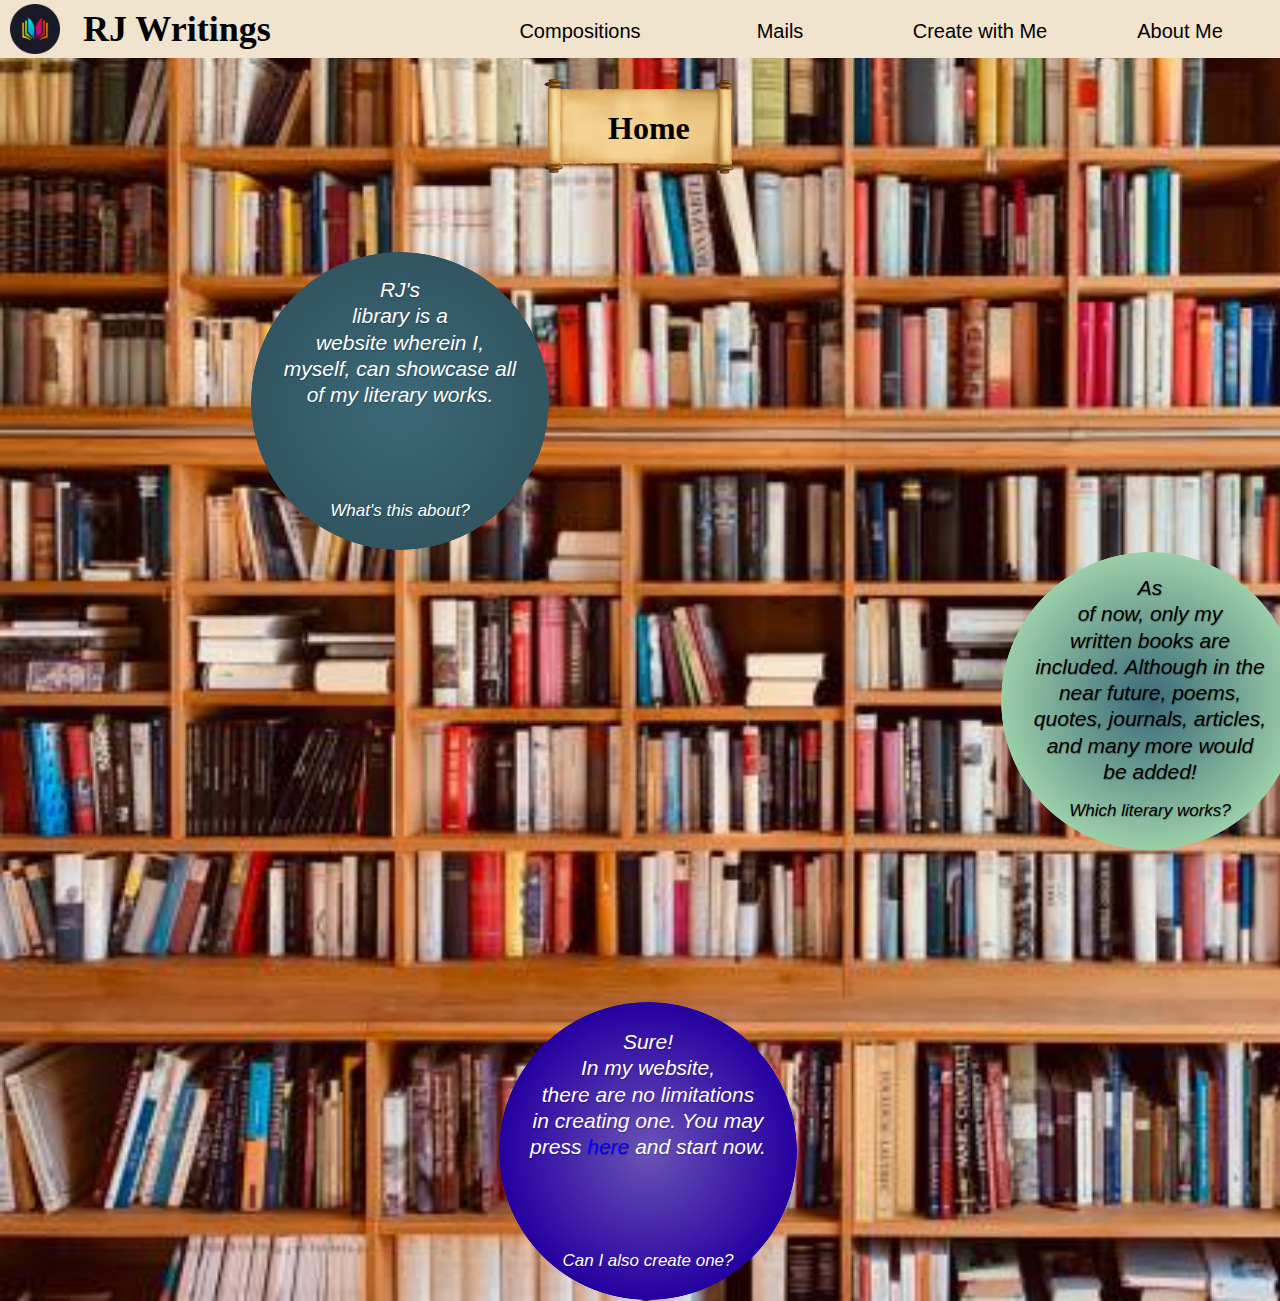
<file: index.html>
<!DOCTYPE html>
<html>
	<head>
		<link rel = "stylesheet" href = "index_style.css">
	</head>
	<body>
		<div class = "header">
		<a href = "#"><img src = "logo.png" style = "width: 50px; height: 50px"></a>
		</div>
		<nav class = "navbar">
			<ul class = "navbar2">
				<h1> RJ Writings </h1>
				<li><a href = "about_me.html">About Me</a></li>
				<li><a href = "create_one.html">Create with Me</a></li>
				<li><a href = "news.html">Mails</a></li>
				<li><a href = "compositions.html">Compositions</a></li>
			</ul>
		</nav>
		<br>
		<section>
		<div id = "container">
			<h1>Home</h1>
		</div>
		</section>
		<div class = "circle1">
			<blockquote class = "circletext1">
				<header> What's this about? </header>
				<p> RJ's library is a website wherein I, myself, can showcase all of my literary works.</p>
			</blockquote>
		</div>
		<div class = "circle2">
			<blockquote class = "circletext2">
				<header> Which literary works? </header>
				<p> As of now, only my written books are included. Although in the near future, poems, quotes, journals, articles, and many more would be added!</p>
			</blockquote>
		</div>
		<div class = "circle3">
			<blockquote class = "circletext3">
				<header> Can I also create one? </header>
				<p> Sure! In my website, there are no limitations in creating one. You may press <a href = "create_one.html" class = "here">here</a>
				and start now.</p>
			</blockquote>
		</div>
	</body>
</html>
</file>
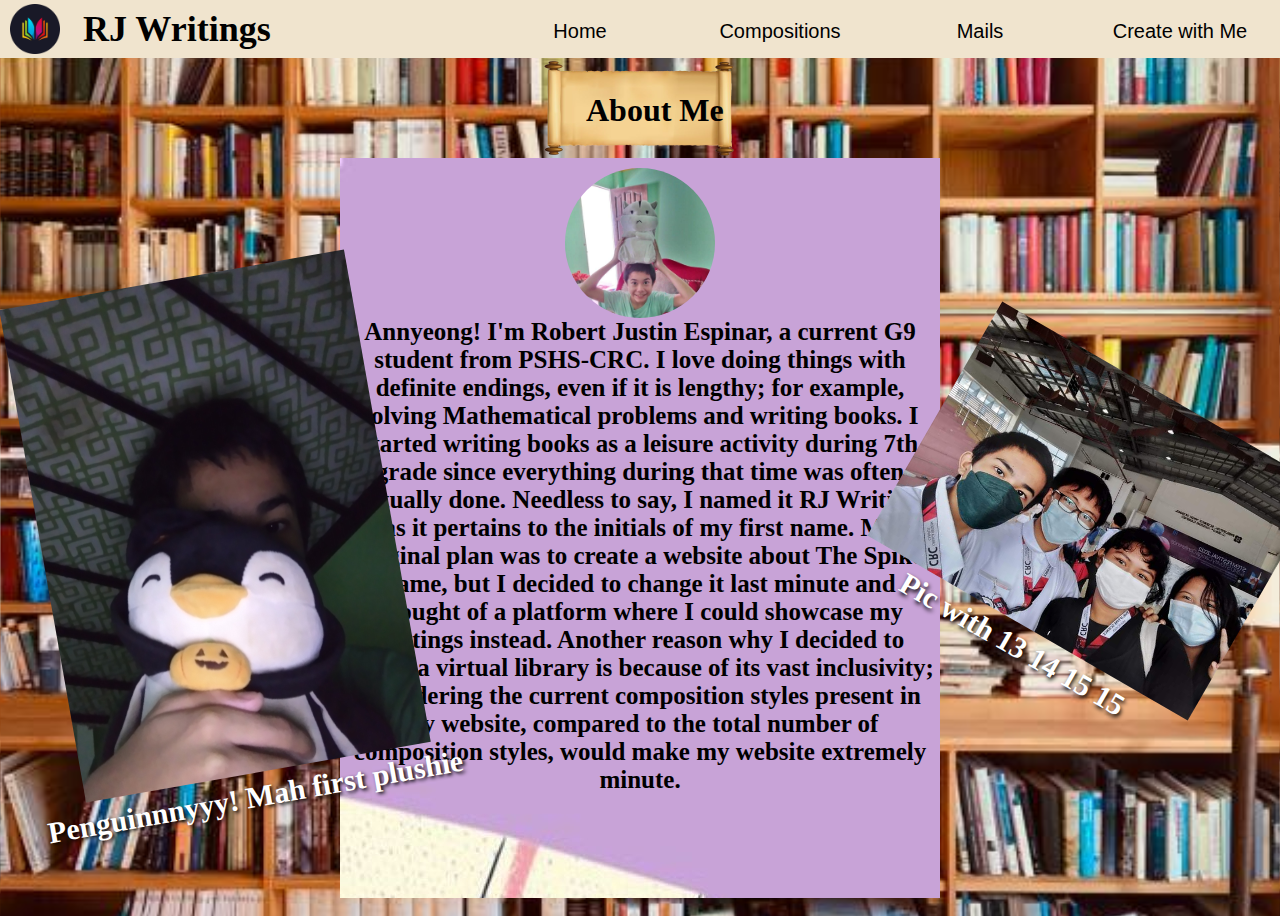
<file: about_me.html>
<!DOCTYPE html>
<html>
	<head>
		<link rel = "stylesheet" href = "about_me.css">
	</head>
	<body>
		<div class = "header">
		<a href = "#"><img src = "logo.png" style = "width: 50px; height: 50px"></a>
		</div>
		<nav class = "navbar">
			<ul class = "navbar2">
				<h1> RJ Writings </h1>
				<li class = "navbar3"><a href = "create_one.html">Create with Me</a></li>
				<li class = "navbar3"><a href = "news.html">Mails</a></li>
				<li class = "navbar3"><a href = "compositions.html">Compositions</a></li>
				<li class = "navbar3"><a href = "index.html">Home</a></li>
			</ul>
		</nav>
		<section>
			<div id = "container">
				<h1 class = "create1">About Me</h1>
			</div>
		</section>
		<div class = "aboutme">
			<ul>
				<li><image src = "profilepic.jpg" class = "profilepic"></li>
				<li><h1 class = "medescription"> Annyeong! I'm Robert Justin Espinar, a current G9 student from PSHS-CRC. I love doing things with definite endings, even if it is lengthy; for example, solving Mathematical problems and writing books. I started writing books as a leisure activity during 7th grade since everything during that time was often virtually done. Needless to say, I named it RJ Writings as it pertains to the initials of my first name. My original plan was to create a website about The Spike game, but I decided to change it last minute and thought of a platform where I could showcase my writings instead. Another reason why I decided to create a virtual library is because of its vast inclusivity; considering the current composition styles present in my website, compared to the total number of composition styles, would make my website extremely minute.</h1>
			</ul>
		</div>
		<br>
		<div class = "socote">
			<image src = "pengguiny.jpg" class = "penguinnn">
			<h1> Penguinnnyyy! Mah first plushie </h1>
		</div>
		<div class = "sofriendly">
			<image src = "besties.jpg" class = "friendsss">
			<h1> Pic with 13 14 15 15 </h1>
		</div>
	</body>
</file>
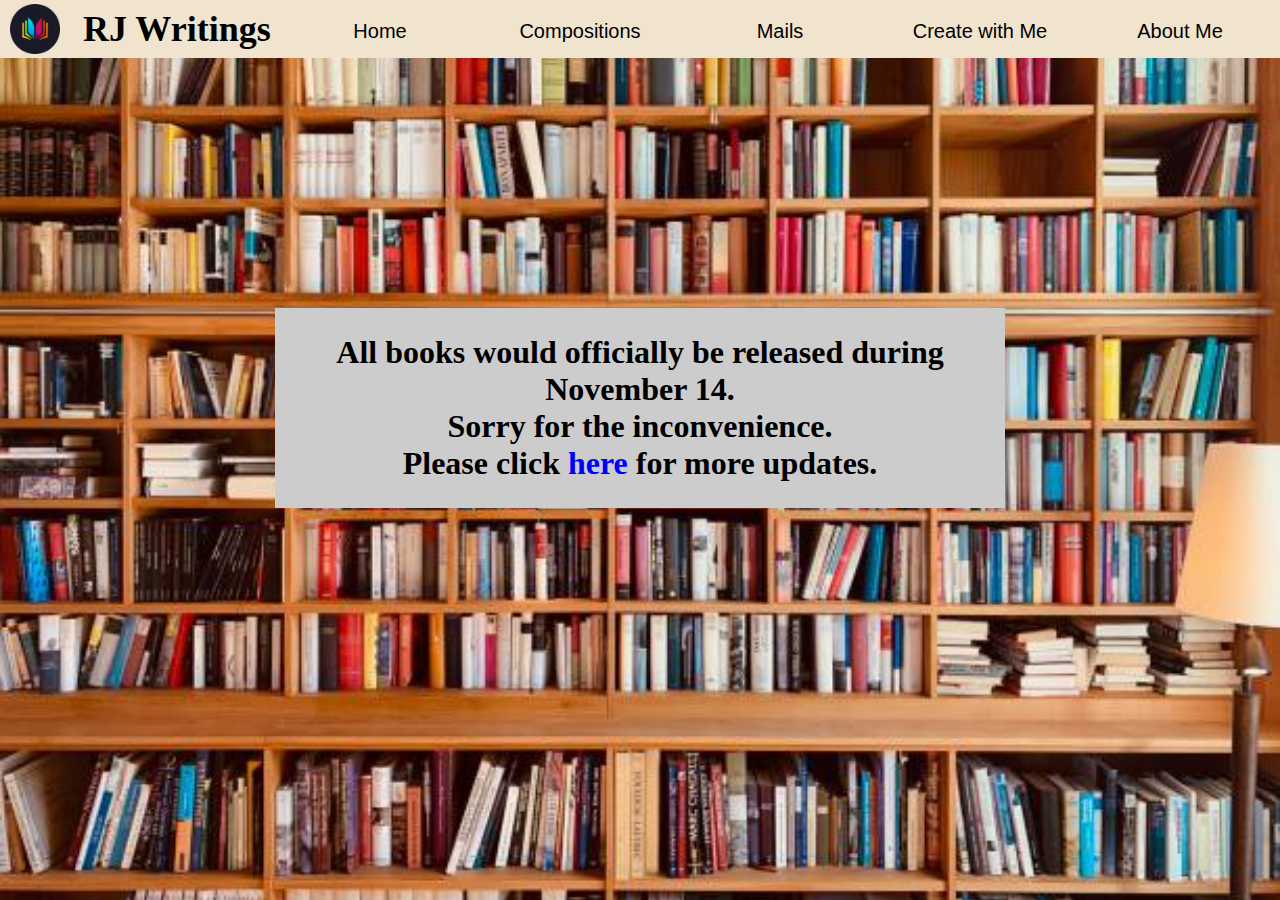
<file: booksreleasal.html>
<!DOCTYPE html>
<html>
	<head>
		<link rel = "stylesheet" href = "index_style.css">
	</head>
	<body>
		<div class = "header">
		<a href = "#"><img src = "logo.png" style = "width: 50px; height: 50px"></a>
		</div>
		<nav class = "navbar">
			<ul class = "navbar2">
				<h1> RJ Writings </h1>
				<li><a href = "about_me.html">About Me</a></li>
				<li><a href = "create_one.html">Create with Me</a></li>
				<li><a href = "news.html">Mails</a></li>
				<li><a href = "compositions.html">Compositions</a></li>
				<li><a href = "index.html">Home</a></li>
			</ul>
		</nav>
				
		<div class = "backgroundreleasal">
			<center><h1 class = "booksreleasal"> All books would officially be released during November 14. <br> Sorry for the inconvenience. <br> Please click <a href = "news.html" class = "here">here</a> for more updates.</h1></center>
		</div>
	</body>
</html>
</file>
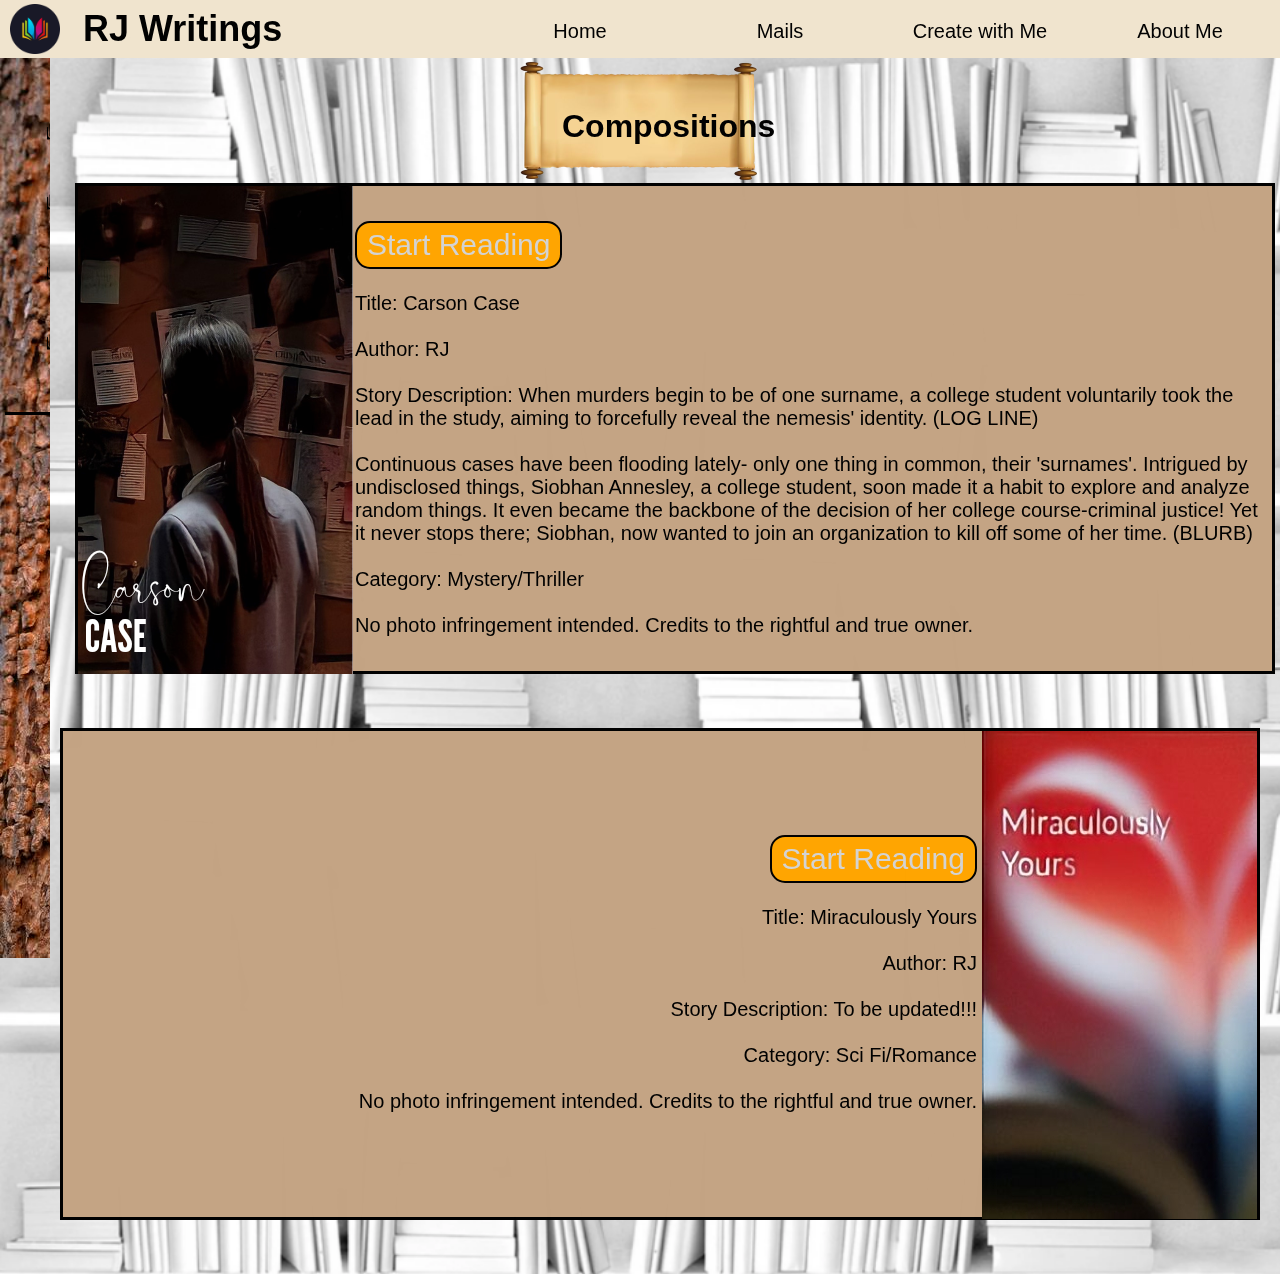
<file: compositions.html>
<!DOCTYPE html>
<html>
	<head>
		<link rel = "stylesheet" href = "compositionsstyle.css">
	</head>
	<body>
		<div class = "header">
		<a href = "#"><img src = "logo.png" style = "width: 50px; height: 50px"></a>
		</div>
		<nav class = "navbar">
			<ul class = "navbar2">
				<h1> RJ Writings </h1>
				<li><a href = "about_me.html">About Me</a></li>
				<li><a href = "create_one.html">Create with Me</a></li>
				<li><a href = "news.html">Mails</a></li>
				<li><a href = "index.html">Home</a></li>
			</ul>
		</nav>
		<div class = "sidebar">
			<div class = "wrapper">
				<div class = "links">
					<h3 style = "text-align: center; margin-top:2px; color: white"> Books </h3>
					<div class = "link">
						<img src = "open-book.png" style = "width: 20px;">
						<span><a href="#book1">Carson Case</a></span>
					</div>
					<div class = "link">
						<img src = "open-book.png" style = "width: 20px;">
						<span><a href = "2nd book.html">Schrodinger's Cat</a></span>
					</div>
					<div class = "link">
						<img src = "open-book.png" style = "width: 20px;">
						<span><a href="#book2">Miraculously Yours</a></span>
					</div>
					<div class = "link">
						<img src = "open-book.png" style = "width: 20px;">
						<span><a href = "4th book.html">InterNational University(INU)</a></span>
					</div>
				<div class = "divider">	
					
				</div>
				<h3 style = "margin-top: 40px; margin-bottom: 30px; text-align: center; color: white"> Poems </h3>
				<div class = "link">
						<img src = "poetry.png" style = "width: 20px;">
						<span><a href = "1st book.html">Halloween Lockdown</a></span>
					</div>
				</div>
			</div>
				
		</div>
		<section>
			<div id = "container">
				<a name="book1"></a>
				<h1>Compositions</h1>
			</div>
		</section>
		<div class = "story1">
			<img src = "carsoncase.png">
			<p class = "p1"><a href= "booksreleasal.html">
        <button class="button1">
           Start Reading
        </button>
    </a> <br><br> Title: Carson Case <br><br> Author: RJ <br><br> Story Description: When murders begin to be of one surname, a college student voluntarily took the lead in the study, aiming to forcefully reveal the nemesis' identity. (LOG LINE) <br><br>
			Continuous cases have been flooding lately- only one thing in common, their 'surnames'. Intrigued by undisclosed things, Siobhan Annesley, a college student, soon made it a habit to explore and analyze  random things. It even became the backbone of the decision of her college course-criminal justice! Yet it never stops there; Siobhan, now wanted to join an organization to kill off some of her time. (BLURB)
<br><br> Category: Mystery/Thriller <br><br> No photo infringement intended. Credits to the rightful and true owner. </p>
		</div>
		<br><br><br><a name="book2"></a>
		<div class = "story2">
			<img src = "miraculouslyyoursfinal.jpg">
			<p class = "p2"><a href= "booksreleasal.html">
        <button class="button2">
           Start Reading
        </button>
    </a> <br><br> Title: Miraculously Yours <br><br> Author: RJ <br><br> Story Description: To be updated!!!
<br><br> Category: Sci Fi/Romance <br><br> No photo infringement intended. Credits to the rightful and true owner. </p>
		</div>
		<br><br><br>
	</body>
</html>
</file>
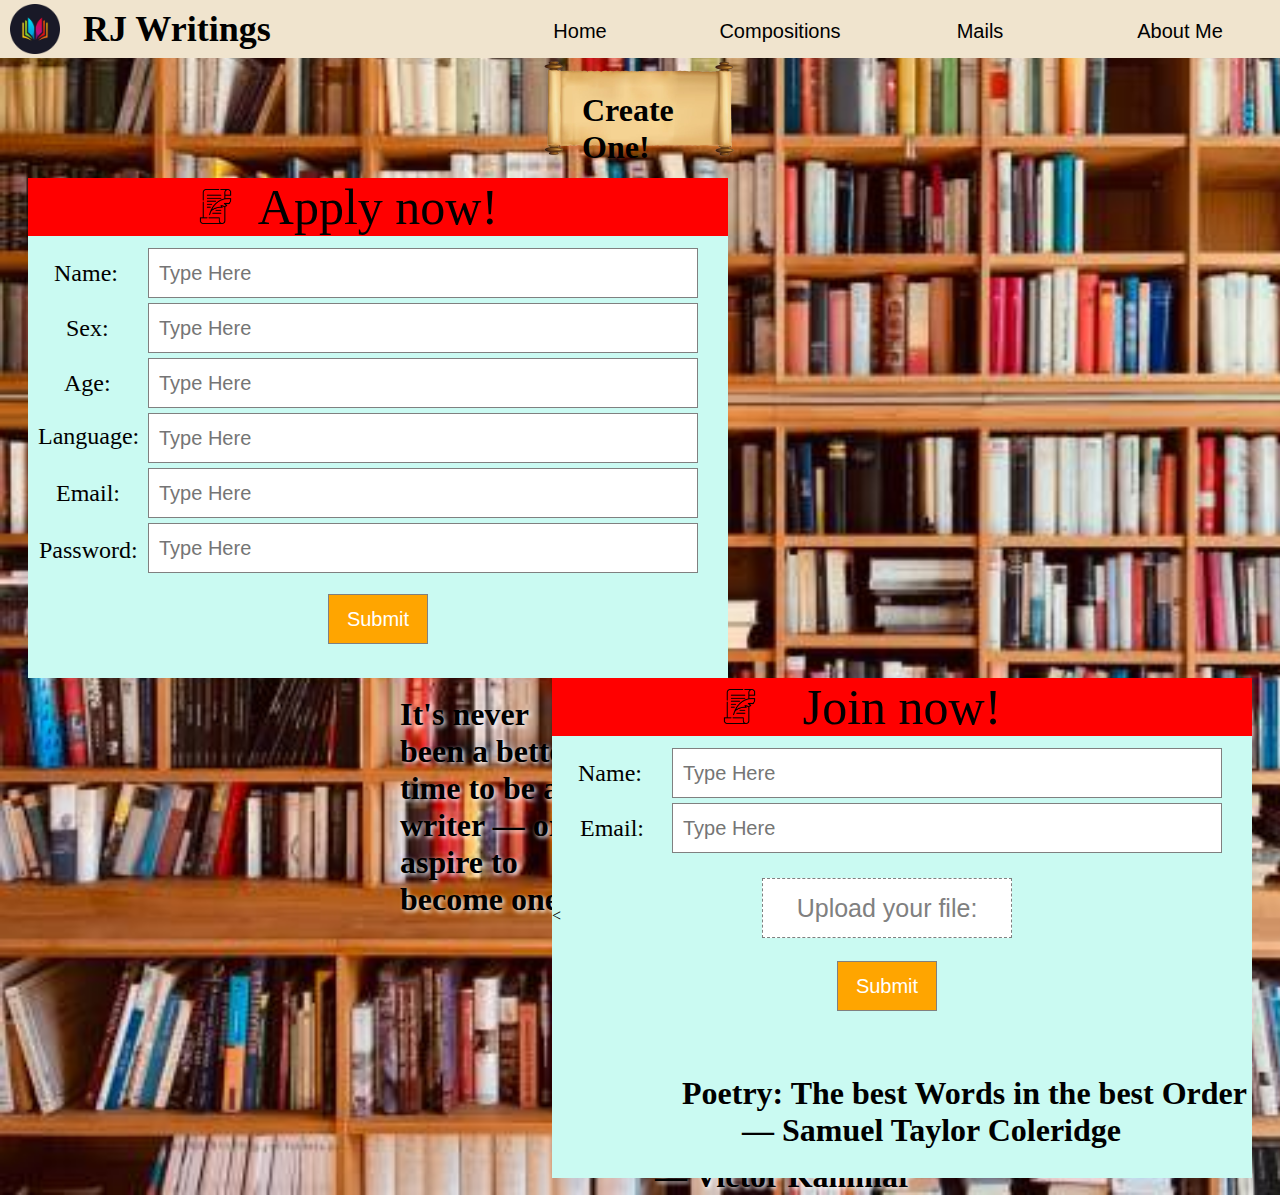
<file: create_one.html>
<!DOCTYPE html>
<html>
	<head>
		<link rel = "stylesheet" href = "create_one.css">
	</head>
	<body>
		<div class = "header">
		<a href = "#"><img src = "logo.png" style = "width: 50px; height: 50px"></a>
		</div>
		<nav class = "navbar">
			<ul class = "navbar2">
				<h1> RJ Writings </h1>
				<li class = "navbar3"><a href = "about_me.html">About Me</a></li>
				<li class = "navbar3"><a href = "news.html">Mails</a></li>
				<li class = "navbar3"><a href = "compositions.html">Compositions</a></li>
				<li class = "navbar3"><a href = "index.html">Home</a></li>
			</ul>
		</nav>
		<section>
			<div id = "container">
				<h1 class = "create1">Create One!</h1>
			</div>
		</section>
		<div class = "create2">
			<ul>
				<li><img src = "poetry.png"></li>
				<a name = "announce">
				<li><div id = "applynow">Apply now!</div></li>
				<li><div class = "name3"><label for = "text"> Name: </label>
					<form>
						<input type = "text" name = "typehere1" placeholder = "Type Here">
					</form>
				</div><div class = "name4"><label for = "text"> Sex: </label>
					<form>
						<input type = "text" name = "typehere2" placeholder = "Type Here">
					</form>
				</div><div class = "name5"><label for = "text"> Age: </label>
					<form>
						<input type = "text" name = "typehere3" placeholder = "Type Here">
					</form>
				</div><div class = "name6"><label for = "text"> Language: </label>
					<form>
						<input type = "text" name = "typehere4" placeholder = "Type Here">
					</form>
				</div><div class = "name7"><label for = "text"> Email: </label>
					<form>
						<input type = "text" name = "typehere5" placeholder = "Type Here">
					</form>
				</div><div class = "name8"><label for = "text"> Password: </label>
					<form>
						<input type = "text" name = "typehere6" placeholder = "Type Here">
					</form>
				</div><div>
					<form>
						<input type = "submit" name = "value" placeholder = "Value">
					</form>
				</div></li>
			</ul>
		</div>
		<div class = "apply1">
				<ul>
					<li><img src = "poetry.png"></li>
				<a name = "announce">
				<li><div id = "joinnow">Join now!</div></li>
				<li><div class = "name3"><label for = "text"> Name: </label>
					<form>
						<input type = "text" name = "typehere1" placeholder = "Type Here">
					</form>
				</div><div class = "name7"><label for = "text"> Email: </label>
					<form>
						<input type = "text" name = "typehere5" placeholder = "Type Here">
					</form>
				</div><div class = "name8"><label for = "file"> Upload your file: </label>
					<form>
						<input type = "file" name = "typehere7" accept = ".pdf" placeholder = "Type Here">
					</form>
				</div><div>
					<form>
						<input type = "submit" name = "value1" placeholder = "Value">
					</form>
				</div><<h1 class = "h1-3">Poetry: The best Words in the best Order</h1>
				<h1 class = "h1-4">&#8212 Samuel Taylor Coleridge</h1></li>
				</ul>
		</div>
		<br>
		<h1 class = "h1-1"> It's never been a better time to be a writer &#8212 or aspire to become one.</h1>
		<br>
		<h1 class = "h1-2"> &#8212 Victor Kammar </h1>
	</body>
</html>
</file>
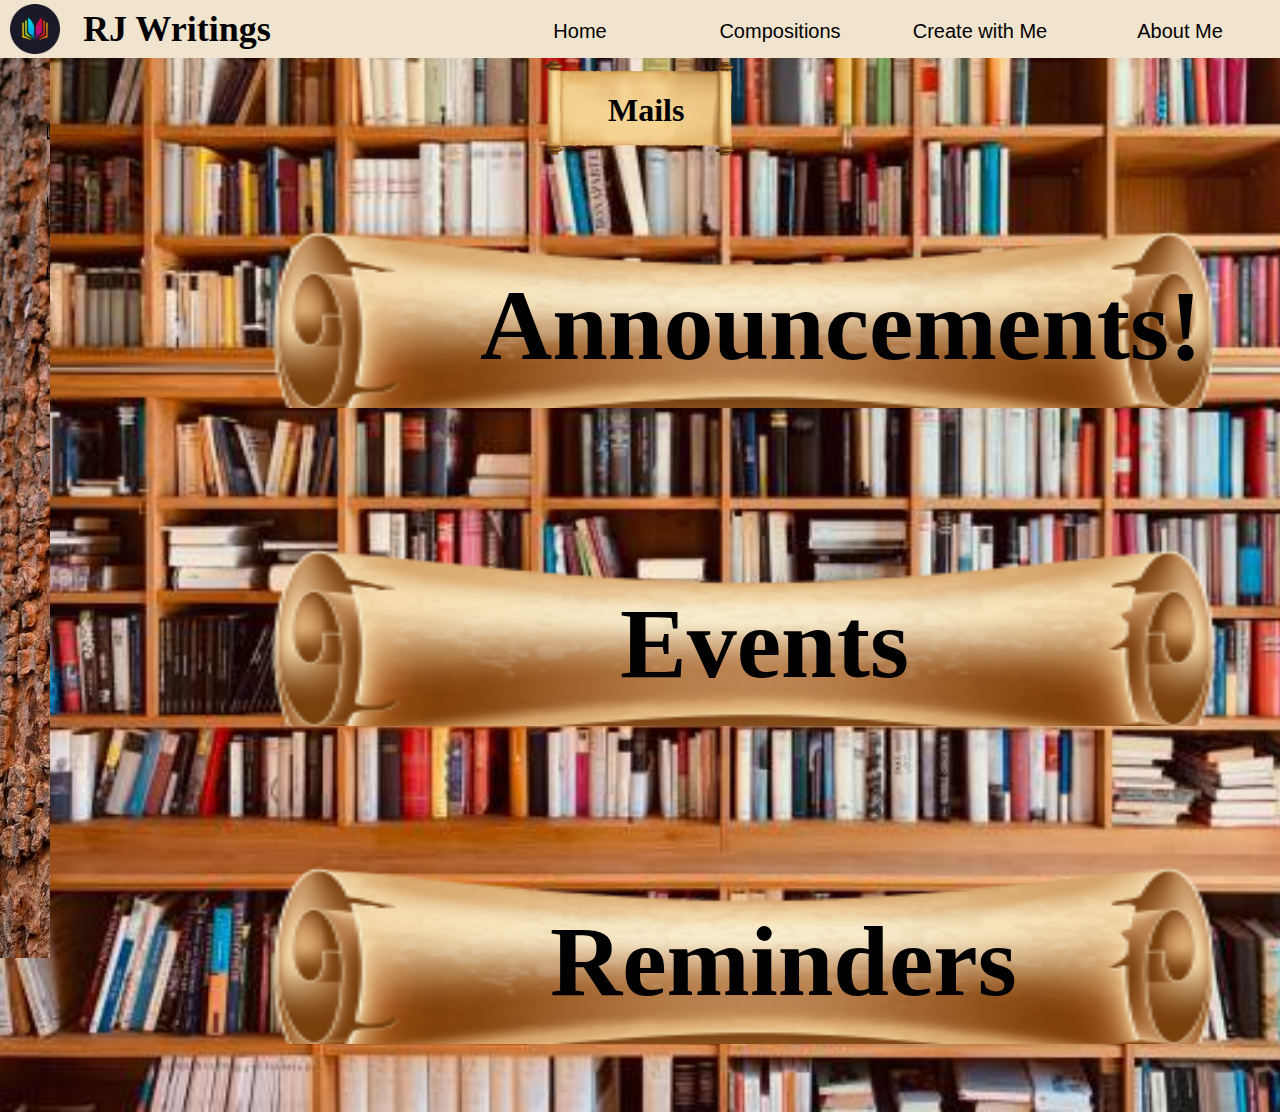
<file: news.html>
<!DOCTYPE html>
<html>
	<head>
		<link rel = "stylesheet" href = "news.css">
	</head>
	<body>
		<div class = "header">
		<a href = "#"><img src = "logo.png" style = "width: 50px; height: 50px"></a>
		</div>
		<nav class = "navbar">
			<ul class = "navbar2">
				<h1> RJ Writings </h1>
				<li><a href = "about_me.html">About Me</a></li>
				<li><a href = "create_one.html">Create with Me</a></li>
				<li><a href = "compositions.html">Compositions</a></li>
				<li><a href = "index.html">Home</a></li>
			</ul>
		</nav>
		<div class = "sidebar">
			<div class = "wrapper">
				<div class = "links">
					<h3 style = "text-align: center; margin-top:2px; color: white"> Mails </h3>
					<div class = "link">
						<img src = "open-book.png" style = "width: 20px;">
						<span><a href="#announce">Announcements</a></span>
					</div>
					<div class = "link">
						<img src = "open-book.png" style = "width: 20px;">
						<span><a href = "#event">Events</a></span>
					</div>
					<div class = "link">
						<img src = "open-book.png" style = "width: 20px;">
						<span><a href="#remind">Reminders</a></span>
					</div>
				</div>
			</div>
		</div>
		<section>
		<div id = "container">
			<h1 class = "mail1">Mails</h1>
		</div>
		</section>
		<div class = "letter">
				<ul>
					<li><img src = "logo.png"></li>
					<a name = "announce">
					<li><h1 id = "announce">Announcements!</h1></li>
					<li><h1 id = "greet">Greetings!</h1></li>
					<li><p> &nbsp &nbsp &nbsp &nbsp We'd like to inform you that all books would be delayed from release; thus, I have decided to release all of my avaialable books first chapters by November 14. Concurrently, poems, journals, and articles would be released during November 18. Should you wish to join me and would like to upload your compositions before November 14, please proceed <a href = "create_one.html" class = "here">here</a>. Thank you for undestanding fellow writers and readers! </p>
					<li><h3> &#8212 RJ Writings </h3></li>
					<li><h5>All mails would be removed after the seven days period.</h5></li>
				</ul>
		</div>
		<br>
		<div class = "letter">
				<ul>
					<li><img src = "logo.png"></li>
					<a name = "event">
					<li><h1 id = "event">Events</h1></li>
					<li><h1 id = "greet">Greetings!</h1></li>
					<li><p> &nbsp &nbsp &nbsp &nbsp We'd like to inform you that a poem competition has just begun! The event submissions starts within November 14 and ends by November 18, and the contents must contain your experience regarding the Intramurals 2022. For any submissions, please click <a href = "create_one.html" class = "here">here</a>. </p></li>
					<li><h3> &#8212 RJ Writings </h3></li>
					<li><h5>All mails would be removed after the seven days period.</h5></li>
				</ul>
		</div>
		<br>
		<div class = "letter">
				<ul>
					<li><img src = "logo.png"></li>
					<a name = "remind">
					<li><h1 id = "remind">Reminders</h1></li>
					<li><h1 id = "greet">Greetings!</h1></li>
					<li><p> &nbsp &nbsp &nbsp &nbsp We'd like to remind you that a poem competition has just begun! The event submissions starts within November 14 and ends by November 18, and the contents must contain your experience regarding the Intramurals 2022. For any submissions, please click <a href = "create_one.html" class = "here">here</a>. 13 days to go!</p></li>
					<li><h3> &#8212 RJ Writings </h3></li>
					<li><h5>All mails would be removed after the seven days period.</h5></li>
				</ul>
		</div>
		<br>
	</body>
</html>
</file>
<file: index_style.css>
*{
	margin: 0;
	padding: 0;
	list-style: none;
	text-decoration: none;
	box-sizing: border-box;
}
body{
	background-image: url('librarya.jpg');
	background-size: cover;
}
.header img{
	background-color: #F0E4CE;
	position: absolute;
	margin-top: 4px;
	margin-left: 10px;
}
.navbar{
	width: 100%;
	background: #F0E4CE;
	overflow: auto;
}
.navbar2{
	padding: 0px;
	margin: 0 0 0 75px;
	list-style: none;
}
li{
	float: right;
	font-size: 20px;
	padding-top: 20px;
}
.navbar h1{
	margin: 0;
	display: block;
	float: left;
	font-size: 36px;
	padding: 8px;
}
.navbar a{
	width: 200px;
	display: block;
	text-decoration: none;
	font-family: Arial;
	color: black;
	text-align: center;
}
.navbar a:hover{
	transition: 0.5s;
	color: orange;
	font-weight: bold;
}
section{
	background-image: url('scrollres.png');
	height: 100px;
	max-width: 200px;
	margin: auto;
}
section h1{
	padding-top:34px;
	padding-left: 68px;
}
.circle1{
    width: 300px;
    height: 300px;
    position: relative;
    margin: 75px 250px 0;
}

.circletext1 {
	font-family: "Titillium Web", sans-serif;
    font-size: 15px;
    width: 100%;
    height: 100%;
    background: radial-gradient(
    ellipse at center,
    rgba(59, 105, 120, 1) 0%,
    rgba(49, 85, 97, 1) 70%,
    rgba(0, 128, 172, 0) 70.3%
    );
    position: relative;
    margin: 0;
    color: white;
}

.circletext1 p {
    height: 100%;
    font-size: 21px;
    line-height: 1.25;
    padding: 0;
    text-align: center;
    font-style: italic;
    text-shadow: 0.5px 0.5px 1px rgba(0, 0, 0, 0.3);
        }

.circletext1::before {
    content: "";
    width: 50%;
    height: 100%;
    float: left;
    shape-outside: polygon(
    0 0,
    98% 0,
    50% 6%,
    23.4% 17.3%,
    6% 32.6%,
    0 50%,
    6% 65.6%,
    23.4% 82.7%,
    50% 94%,
    98% 100%,
    0 100%
    );
    shape-margin: 7%;
}

.circletext1 p::before {
    content: "";
    width: 50%;
    height: 100%;
    float: right;
    shape-outside: polygon(
    2% 0%,
    100% 0%,
    100% 100%,
    2% 100%,
    50% 94%,
    76.6% 82.7%,
    94% 65.6%,
    100% 50%,
    94% 32.6%,
    76.6% 17.3%,
    50% 6%
    );
    shape-margin: 7%;
}

.circle1 blockquote header {
    width: 100%;
    position: absolute;
    bottom: 30px;
    font-size: 17px;
    text-align: center;
    font-style: italic;
    text-shadow: 0.5px 0.5px 1px rgba(0, 0, 0, 0.3);
}

.circle2{
    width: 300px;
    height: 300px;
    position: relative;
    margin: 0px 1000px 0;
}

.circletext2 {
	font-family: "Titillium Web", sans-serif;
    font-size: 15px;
    width: 100%;
    height: 100%;
    background: radial-gradient(
    ellipse at center,
    rgba(59, 105, 120, 1) 0%,
    rgba(155, 207, 169, 1) 70%,
    rgba(0, 128, 172, 0) 70.3%
    );
    position: relative;
    margin: 0;
}

.circletext2 p {
    height: 100%;
    font-size: 21px;
    line-height: 1.25;
    padding: 0;
    text-align: center;
    font-style: italic;
    text-shadow: 0.5px 0.5px 1px rgba(0, 0, 0, 0.3);
        }

.circletext2::before {
    content: "";
    width: 50%;
    height: 100%;
    float: left;
    shape-outside: polygon(
    0 0,
    98% 0,
    50% 6%,
    23.4% 17.3%,
    6% 32.6%,
    0 50%,
    6% 65.6%,
    23.4% 82.7%,
    50% 94%,
    98% 100%,
    0 100%
    );
    shape-margin: 7%;
}

.circletext2 p::before {
    content: "";
    width: 50%;
    height: 100%;
    float: right;
    shape-outside: polygon(
    2% 0%,
    100% 0%,
    100% 100%,
    2% 100%,
    50% 94%,
    76.6% 82.7%,
    94% 65.6%,
    100% 50%,
    94% 32.6%,
    76.6% 17.3%,
    50% 6%
    );
    shape-margin: 7%;
}

.circle2 blockquote header {
    width: 100%;
    position: absolute;
    bottom: 30px;
    font-size: 17px;
    text-align: center;
    font-style: italic;
    text-shadow: 0.5px 0.5px 1px rgba(0, 0, 0, 0.3);
}
.circle3{
    width: 300px;
    height: 300px;
    position: relative;
    margin: 150px 498px 0;
}

.circletext3 {
	font-family: "Titillium Web", sans-serif;
    font-size: 15px;
    width: 100%;
    height: 100%;
    background: radial-gradient(
    ellipse at center,
    rgba(106, 83, 181, 1) 0%,
    rgba(37, 0, 161, 1) 70%,
    rgba(106, 83, 181, 0) 70.3%
    );
    position: relative;
    margin: 0;
}

.circletext3 p {
    height: 100%;
    font-size: 21px;
    line-height: 1.25;
    padding: 0;
    text-align: center;
    font-style: italic;
    text-shadow: 0.5px 0.5px 1px rgba(0, 0, 0, 0.3);
	color: white;
        }

.circletext3::before {
    content: "";
    width: 50%;
    height: 100%;
    float: left;
    shape-outside: polygon(
    0 0,
    98% 0,
    50% 6%,
    23.4% 17.3%,
    6% 32.6%,
    0 50%,
    6% 65.6%,
    23.4% 82.7%,
    50% 94%,
    98% 100%,
    0 100%
    );
    shape-margin: 7%;
}

.circletext3 p::before {
    content: "";
    width: 50%;
    height: 100%;
    float: right;
    shape-outside: polygon(
    2% 0%,
    100% 0%,
    100% 100%,
    2% 100%,
    50% 94%,
    76.6% 82.7%,
    94% 65.6%,
    100% 50%,
    94% 32.6%,
    76.6% 17.3%,
    50% 6%
    );
    shape-margin: 7%;
}

.circle3 blockquote header {
    width: 100%;
    position: absolute;
    bottom: 30px;
    font-size: 17px;
    text-align: center;
    font-style: italic;
    text-shadow: 0.5px 0.5px 1px rgba(0, 0, 0, 0.3);
	color: white;
}
.here{
	color: blue;
}
.here:active{
	color: #8C4AFF;
}
.here:visited{
	color: #8CFFFD;
}
.backgroundreleasal{
	margin-top: 250px;
	margin-bottom: 100px;
	margin-left: 275px;
	margin-right: 275px;
	height: 200px;
	background: #CCCCCC;
	display: flex;
	align-items: center;
	justify-content: center;
}
.bookreleasal{
	background-color: #FFFF00;
	width: 100px;
	height: 100px;
}
</file>
<file: about_me.css>
*{
	margin: 0;
	padding: 0;
	list-style: none;
	text-decoration: none;
	box-sizing: border-box;
}
body{
	background-image: url('librarya.jpg');
	background-size: cover;
}
.header img{
	background-color: #F0E4CE;
	position: absolute;
	margin-top: 4px;
	margin-left: 10px;
}
.navbar{
	width: 100%;
	background: #F0E4CE;
	overflow: auto;
}
.navbar2{
	padding: 0px;
	margin: 0 0 0 75px;
	list-style: none;
}
.navbar3{
	float: right;
	font-size: 20px;
	padding-top: 20px;
}
.navbar h1{
	margin: 0;
	display: block;
	float: left;
	font-size: 36px;
	padding: 8px;
}
.navbar a{
	width: 200px;
	display: block;
	text-decoration: none;
	font-family: Arial;
	color: black;
	text-align: center;
}
.navbar a:hover{
	transition: 0.5s;
	color: orange;
	font-weight: bold;
}

section{
	background-image: url('scrollres.png');
	height: 100px;
	max-width: 200px;
	margin: auto;
}
section .create1{
	padding-top:34px;
	padding-left: 46px;
}
.aboutme{
	width:600px;
	height: 740px;
	display: block;
	margin-left: auto;
	margin-right: auto;
	background-image: url('bookbackground2.jpg');
	background-repeat: no-repeat;
	position: relative;
}
.about ul li{
	margin-top: 10px;
}
.aboutme ul .profilepic{
	position: absolute;
	margin-top: 10px;
	display: block;
	margin-left: 225px;
	margin-right: auto;
	width: 150px;
	height: 150px;
	border-radius: 50%;
}
.aboutme ul .medescription{
	position: absolute;
	text-align: center;
	padding-left: 2px;
	padding-right: 2px;
	font-family: "Georgia", serif;
	font-size: 25px;
	margin-top: 160px;
}
.socote{
	float: left;
	margin-top: -640px;
}
.socote .penguinnn{
	clear: left;
	margin-left: 40px;
	width: 350px;
	height: 500px;
	transform: rotate(-10deg);
}
.socote h1{
	transform: rotate(-10deg);
	margin-left: 45px;
	font-size: 30px;
    color: white;
	text-shadow: 2px 2px 4px black;
}
.sofriendly{
	float: right;
	margin-top: -540px;
}
.sofriendly .friendsss{
	transform: rotate(30deg);
	clear: right;
	width: 370px;
	height: 270px;
}
.sofriendly h1{
	transform: rotate(30deg);
	margin-left: -35px;
	margin-top: 15px;
	font-size: 30px;
    color: white;
	text-shadow: 2px 2px 4px black;
</file>
<file: compositionsstyle.css>
*{
	margin: 0;
	padding: 0;
	list-style: none;
	text-decoration: none;
	box-sizing: border-box;
}
body{
	background-image: url('whitelibraryfinal.png');
	opacity: 0.999;
	background-size: cover;
	font-family: "Roboto", sans-serif;
}
.header img{
	background-color: #F0E4CE;
	position: absolute;
	margin-top: 4px;
	margin-left: 10px;
}
.navbar{
	width: 100%;
	background: #F0E4CE;
	overflow: auto;
}
.navbar2{
	padding: 0px;
	margin: 0 0 0 75px;
	list-style: none;
}
li{
	float: right;
	font-size: 20px;
	padding-top: 20px;
}
.navbar h1{
	margin: 0;
	display: block;
	float: left;
	font-size: 36px;
	padding: 8px;
}
.navbar a{
	width: 200px;
	display: block;
	font-family: Arial;
	color: black;
	text-align: center;
}
.navbar a:hover{
	transition: 0.5s;
	color: orange;
	font-weight: bold;
}
.sidebar{
	float: left;
	position: sticky;
	top: 0px;
	left: 0px;
	width: 50px;
	height: 100vh;
	background-image: url(tree.jpg);
	overflow: hidden;
	transition: all 500ms ease-in-out;
}
.sidebar:hover{
	width: 250px;
}
.sidebar .wrapper{
	width: 250px;
	height: 100%;
}
.sidebar .links{
	padding: 0px 5px;
	text-decoration: none;
}.sidebar .links a{
	text-decoration:none;
	color: white;
}
.sidebar .links .link{
	margin: 30px;
	height: 40px;
	color: white;
	display: flex;
	align-items: center;
	padding: 0px 12px;
	border-radius: 5px;
}
.sidebar .links .link span{
	display: inline-block;
	font-size: 17px;
	margin-left: 20px;
}
.sidebar .divider{
	border-bottom: 3px solid;
	margin-top: 50px;
	margin-bottom: -4px;
	width: 100%;
}
.sidebar .links .link:hover{
	background-image: url(leaves.jpg);
	cursor: pointer;
}
section{
	background-image: url('scrollres2.png');
	height: 125px;
	max-width: 250px;
	margin: auto;
}
section h1{
	padding-top:50px;
	padding-left: 47px;
}
.story1{
	background: #C4A484;
	border: 3px solid;
	margin-left: 75px;
	margin-right: 5px;
}
.story1 .p1{
	padding-top: 10px;
	padding-bottom: 33.5px;
	margin-top: -485px;
	margin-left: 277px;
	font-size: 20px;
}
.story1 a{
	list-style: none;
}
.button1{
	background-color: orange;
    border: 2px solid black;
    color: #D3D3D3;
    padding: 5px 10px;
    text-align: center;
    display: inline-block;
    font-size: 30px;
	margin-top: 18px;
    cursor: pointer;
	border-radius: 15px;
}
.story2{
	background: #C4A484;
	border: 3px solid;
	margin-left: 60px;
	margin-right: 20px;
}
.story2 img{
	float: right;
}
.story2 .p2{
	padding-top: 79.5px;
	padding-bottom: 103.5px;
	margin-top: 7px;
	margin-left: 0px;
	margin-right: 280px;
	font-size: 20px;
	text-align: right;
}
.story2 a{
	list-style: none;
}
.button2{
	background-color: orange;
    border: 2px solid black;
    color: #D3D3D3;
    padding: 5px 10px;
    text-align: center;
    display: inline-block;
    font-size: 30px;
	margin-top: 18px;
    cursor: pointer;
	border-radius: 15px;
}
</file>
<file: create_one.css>
*{
	margin: 0;
	padding: 0;
	list-style: none;
	text-decoration: none;
	box-sizing: border-box;
}
body{
	background-image: url('librarya.jpg');
	background-size: cover;
}
.header img{
	background-color: #F0E4CE;
	position: absolute;
	margin-top: 4px;
	margin-left: 10px;
}
.navbar{
	width: 100%;
	background: #F0E4CE;
	overflow: auto;
}
.navbar2{
	padding: 0px;
	margin: 0 0 0 75px;
	list-style: none;
}
.navbar3{
	float: right;
	font-size: 20px;
	padding-top: 20px;
}
.navbar h1{
	margin: 0;
	display: block;
	float: left;
	font-size: 36px;
	padding: 8px;
}
.navbar a{
	width: 200px;
	display: block;
	text-decoration: none;
	font-family: Arial;
	color: black;
	text-align: center;
}
.navbar a:hover{
	transition: 0.5s;
	color: orange;
	font-weight: bold;
}

section{
	background-image: url('scrollres.png');
	height: 100px;
	max-width: 200px;
	margin: auto;
}
section .create1{
	padding-top:34px;
	padding-left: 42px;
}
.create2{	
	float: left;
	position: relative;
	background-color: #CAFAF2;
	width: 700px;
	height: 500px;
	font-family: "Times New Roman", Times, serif;
	left: 28px;
	top: 20px;
}
.create2 ul li{
	position: absolute;
}
.create2 ul li div{
	font-size: 24px;
}
.create2 ul li .name3{
	position: relative;
}
.create2 ul li #applynow{
	width: 700px;
	background: red;
	text-align: center;
	font-size: 50px;
	font-family: "Georgia", serif;
}
.create2 ul li img{
	position: relative;
	width: 35px;
	height: 35px;
	margin-left: 170px;
	margin-top: 11px;
	z-index: 1;
}
.create2 ul li .name3{
	margin-top: 70px;
}
.create2 ul li .name3 label{
	float: left;
	position: absolute;
	margin-top: 12px;
	margin-left: 26px;
}
form{
	margin-left: 0px;
	position: relative;
	display: inline-block;
	font-size: 20px;
	transition: .5s;
}
input[name = "typehere1"]{
	font-size: 20px;
	background-color: white;
	width: 550px;
	height: 50px;
	border: none;
	outline: none;
	padding: 0 10px;
	margin-left: 120px; 
	border: 1px solid gray;
}	
.create2 ul li .name4{
	margin-top: 5px;
}
.create2 ul li .name4 label{
	float: left;
	position: absolute;
	margin-top: 12px;
	margin-left: 38px;
}
input[name = "typehere2"]{
	font-size: 20px;
	background-color: white;
	width: 550px;
	height: 50px;
	border: none;
	outline: none;
	padding: 0 10px;
	margin-left: 120px; 
	border: 1px solid gray;
}	
.create2 ul li .name5{
	margin-top: 5px;
}
.create2 ul li .name5 label{
	float: left;
	position: absolute;
	margin-top: 12px;
	margin-left: 36px;
}
input[name = "typehere3"]{
	font-size: 20px;
	background-color: white;
	width: 550px;
	height: 50px;
	border: none;
	outline: none;
	padding: 0 10px;
	margin-left: 120px; 
	border: 1px solid gray;
}	
}
.create2 ul li .name6{
	margin-top: 5px;
}
.create2 ul li .name6 label{
	float: left;
	position: absolute;
	margin-left: 10px;
	margin-top: 15px;
}
input[name = "typehere4"]{
	font-size: 20px;
	background-color: white;
	width: 550px;
	height: 50px;
	border: none;
	outline: none;
	padding: 0 10px;
	margin-left: 120px; 
	margin-top: 5px;
	border: 1px solid gray;
}	
}
.create2 ul li .name7{
	margin-top: 15px;
}
.create2 ul li .name7 label{
	float: left;
	position: absolute;
	margin-top: 17px;
	margin-left: 28px;
}
input[name = "typehere5"]{
	font-size: 20px;
	background-color: white;
	width: 550px;
	height: 50px;
	border: none;
	outline: none;
	padding: 0 10px;
	margin-left: 120px; 
	border: 1px solid gray;
	margin-top: 5px;
}
.create2 ul li .name8{
	margin-top: 0px;
}
.create2 ul li .name8 label{
	float: left;
	position: absolute;
	margin-top: 19px;
	margin-left: 11px;
}
input[name = "typehere6"]{
	font-size: 20px;
	background-color: white;
	width: 550px;
	height: 50px;
	border: none;
	outline: none;
	padding: 0 10px;
	margin-left: 120px;
	border: 1px solid gray;
	margin-top: 5px;
}
input[name = "value"]{
	font-size: 20px;
	position: absolute;
	margin-left: 300px;
	width: 100px;
	height: 50px;
	border: none;
	outline: none;
	cursor: pointer;
	background: orange;
	color: white;
	overflow: hidden;
	border: 1px solid gray;
}

input[type = "submit"]:hover{
	transition: 0.5s;
	background: red;
}
input[name = "value1"]{
	font-size: 20px;
	position: absolute;
	margin-left: 285px;
	margin-top: 60px;
	width: 100px;
	height: 50px;
	outline: none;
	cursor: pointer;
	background: orange;
	color: white;
	overflow: hidden;
	border: 1px solid gray;
}
.apply1{	
	float: right;
	position: relative;
	background-color: #CAFAF2;
	width: 700px;
	height: 500px;
	font-family: "Times New Roman", Times, serif;
	right: 28px;
	top: 20px;
}
.apply1 ul li{
	position: absolute;
}
.apply1 ul li div{
	font-size: 24px;
}
.apply1 ul li .name3{
	position: relative;
}
.apply1 ul li #joinnow{
	width: 700px;
	background: red;
	text-align: center;
	font-size: 50px;
	font-family: "Georgia", serif;
}
.apply1 ul li img{
	position: relative;
	width: 35px;
	height: 35px;
	margin-left: 170px;
	margin-top: 11px;
	z-index: 1;
}
.apply1 ul li .name3{
	margin-top: 70px;
}
.apply1 ul li .name3 label{
	float: left;
	position: absolute;
	margin-top: 12px;
	margin-left: 26px;
}
.apply1 ul li .name4{
	margin-top: 4px;
}
.apply1 ul li .name4 label{
	float: left;
	position: absolute;
	margin-top: 12px;
	margin-left: 38px;
}
.apply1 ul li .name5{
	margin-top: -13.5px;
}
.apply1 ul li .name5 label{
	float: left;
	position: absolute;
	margin-top: 12px;
	margin-left: 36px;
}
.apply1 ul li .name6{
	margin-top: 0px;
}
.apply1 ul li .name6 label{
	float: left;
	position: absolute;
	margin-left: 10px;
	margin-top: 15px;
}
.apply1 ul li .name7{
	margin-top: 0px;
}
.apply1 ul li .name7 label{
	float: left;
	position: absolute;
	margin-top: 17px;
	margin-left: 28px;
}
.apply1 ul li .name8{
	margin-top: 0px;
}
.apply1 ul li .name8 label{
	background-color: white;
	height: 60px;
	width: 250px;
	position: absolute;
	margin-top: 25px;
	margin-left: 210px;
	font-size: 25px;
	display: flex;
	justify-content: center;
	align-items: center;
	font-family: "Montserrat", sans-serif;
	border: 1px solid gray;
	border-style: dashed;
	color: gray;
}
.h1-1{
	font-family: "Brush Script MT", cursive;
	width: 1320px;
	padding-left: 400px;
	margin-top: 520px;
    text-shadow: 2px 2px 4px #FFFFFF;
}
.h1-2{
	font-family: "Brush Script MT", cursive;
	width: 1320px;
	padding-left: 655px;
	margin-top: -20px;
    text-shadow: 2px 2px 4px #FFFFFF;
}
.h1-3{
	font-family: "Brush Script MT", cursive;
	margin-top: 150px;
	margin-left: 130px;
	z-index: -1;
}
.h1-4{
	font-family: "Brush Script MT", cursive;
	margin-left: 190px;
	z-index: -1;
}
input[type = "file"]{
	opacity: 0;
	font-size: 20px;
	position: absolute;
	margin-left: 200px;
	width: 250px;
	height: 65px;
	border: none;
	outline: none;
	cursor: pointer;
	background: orange;
	color: white;
	overflow: hidden;
	border: 1px solid gray;
	margin-top: -20px;
	z-index: 0;
}
</file>
<file: news.css>
*{
	margin: 0;
	padding: 0;
	list-style: none;
	text-decoration: none;
	box-sizing: border-box;
}
body{
	background-image: url('librarya.jpg');
	background-size: cover;
}
.header img{
	background-color: #F0E4CE;
	position: absolute;
	margin-top: 4px;
	margin-left: 10px;
}
.navbar{
	width: 100%;
	background: #F0E4CE;
	overflow: auto;
}
.navbar2{
	padding: 0px;
	margin: 0 0 0 75px;
	list-style: none;
}
li{
	float: right;
	font-size: 20px;
	padding-top: 20px;
}
.navbar h1{
	margin: 0;
	display: block;
	float: left;
	font-size: 36px;
	padding: 8px;
}
.navbar a{
	width: 200px;
	display: block;
	text-decoration: none;
	font-family: Arial;
	color: black;
	text-align: center;
}
.navbar a:hover{
	transition: 0.5s;
	color: orange;
	font-weight: bold;
}
.sidebar{
	float: left;
	position: sticky;
	top: 0px;
	left: 0px;
	width: 50px;
	height: 100vh;
	background-image: url(tree.jpg);
	overflow: hidden;
	transition: all 500ms ease-in-out;
}
.sidebar:hover{
	width: 250px;
}
.sidebar .wrapper{
	width: 250px;
	height: 100%;
}
.sidebar .links{
	padding: 0px 5px;
	text-decoration: none;
}.sidebar .links a{
	text-decoration:none;
	color: white;
}
.sidebar .links .link{
	margin: 30px;
	height: 40px;
	color: white;
	display: flex;
	align-items: center;
	padding: 0px 12px;
	border-radius: 5px;
	transition: all 300ms ease-in-out;
}
.sidebar .links .link span{
	display: inline-block;
	font-size: 17px;
	margin-left: 20px;
}
.sidebar .divider{
	border-bottom: 3px solid;
	margin-top: 50px;
	margin-bottom: -4px;
	width: 100%;
}
.sidebar .links .link:hover{
	background-image: url(leaves.jpg);
	cursor: pointer;
}
section{
	background-image: url('scrollres.png');
	height: 100px;
	max-width: 200px;
	margin: auto;
}
section .mail1{
	padding-top:34px;
	padding-left: 68px;
}
.letter{
	position: relative;
	background-image: url('scroll1.3.png');
	margin: 50px 250px;
	width: 1000px;
	height: 200px;
	transition: all 500ms ease-in-out;
	opacity: 1;
	font-family: "Brush Script MT", cursive;
	overflow: hidden;
}
.letter:hover{
	height: 1200px;
}
.letter:hover.letter ul li p{
	opacity: 1;
	z-index: 1;
}
.letter ul li{
	list-style: none;
	position: absolute;
}
.letter ul li a{
	text-decoration: none;
}
.letter ul li img{
	width: 180px;
	height: 180px;
	margin-left: 690px;
	margin-top: 210px;
}
.letter ul li #announce{
	margin: 40px 230px;
	font-size: 100px;
}
.letter ul li #greet{
	margin: 230px 200px;
	font-size: 120px;
}
.letter ul li p{
	font-size: 30px;
	left: 0;
	right: 0;
	text-align: center;
	margin-right: 140px;
	margin-left: 140px;
	margin-top: 450px;
	opacity: 0;
}
.letter ul li h3{
	font-size: 30px;
	margin-left: 400px;
	margin-top: 700px;
}
.letter ul li h5{
	font-size: 20px;
	margin-left: 150px;
	margin-top: 850px;
}
.letter ul li #event{
	margin: 40px 0px;
	margin-left: 370px;
	font-size: 100px;
}
.letter ul li #remind{
	margin: 40px 0px;
	margin-left: 300px;
	font-size: 100px;
}
</file>
